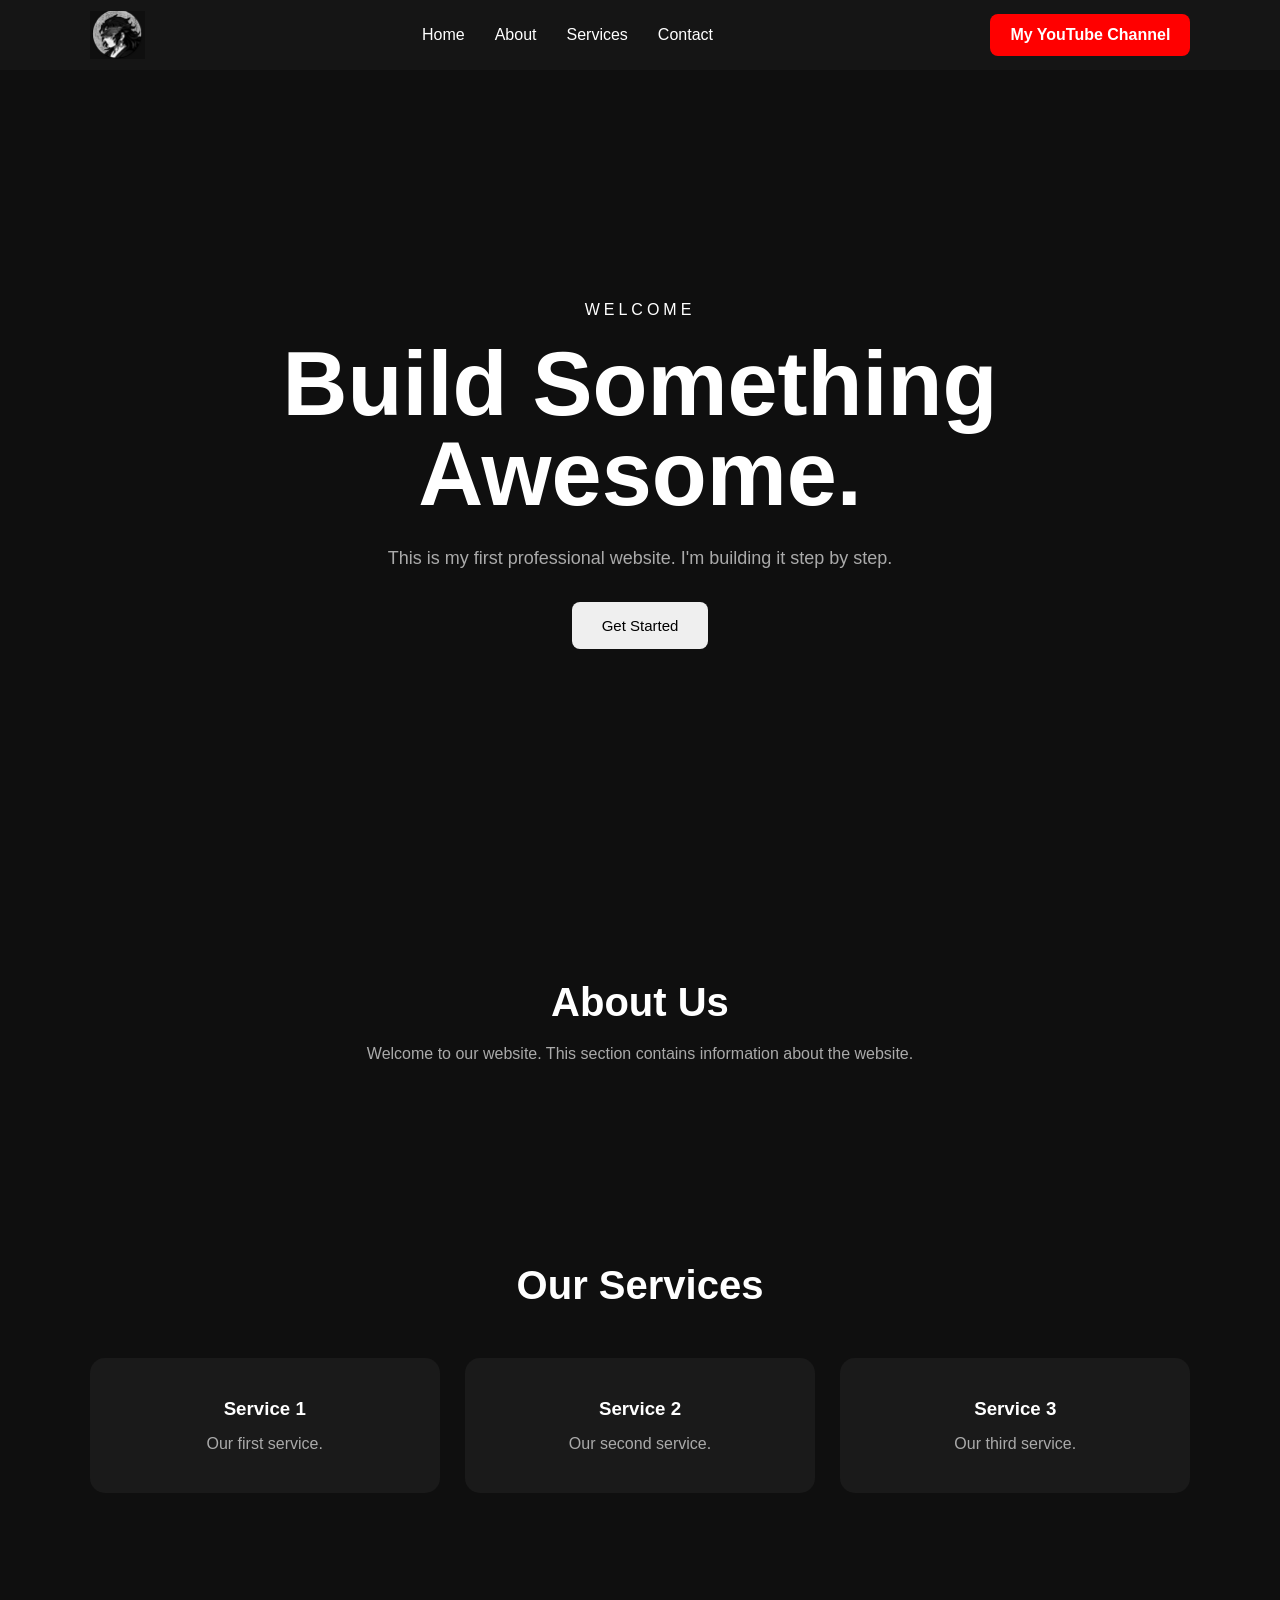
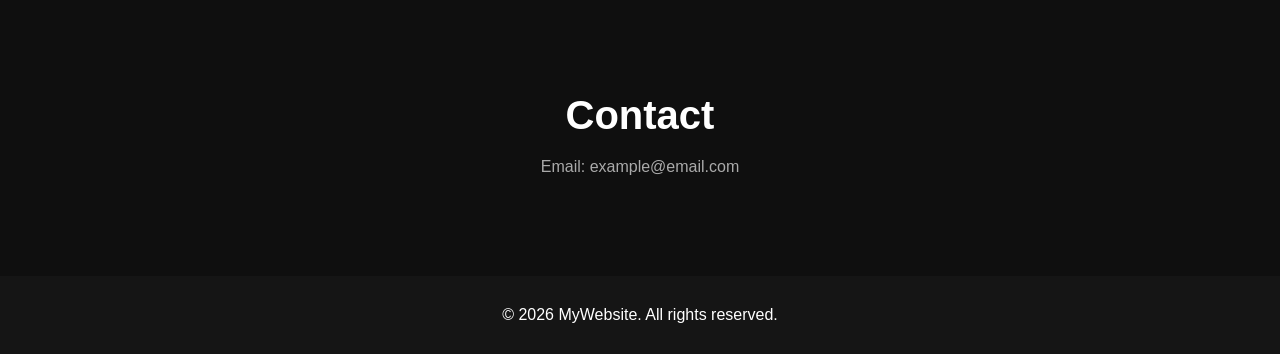
<file: index.html>
<!DOCTYPE html>
<html lang="en">
<head>
    <meta charset="UTF-8">
    <meta name="viewport" content="width=device-width, initial-scale=1.0">

    <title>My Website</title>

    <link rel="stylesheet" href="style.css">
</head>

<body>

    <!-- Navigation -->
    <header class="navbar">
        
<div class="logo">
    <img src="Kami.png" alt="My Website Logo">
</div>
        <nav>
            <a href="#home">Home</a>
            <a href="#about">About</a>
            <a href="#services">Services</a>
            <a href="#contact">Contact</a>
        </nav>

        <a
    class="youtube-btn"
    href="https://www.youtube.com/@kamiatpeak"
    target="_blank"
>
    My YouTube Channel
</a>
    </header>


    <!-- Hero Section -->
    <main>

        <section id="home" class="hero">

            <div class="hero-content">
                <p class="small-title">WELCOME</p>

                <h1>Build Something<br>Awesome.</h1>

                <p class="description">
                    This is my first professional website.
                    I'm building it step by step.
                </p>

                <button id="startButton" class="start-btn">
                    Get Started
                </button>
            </div>

        </section>


        <!-- About -->
        <section id="about" class="section">
            <h2>About Us</h2>
            <p>
                Welcome to our website. This section contains
                information about the website.
            </p>
        </section>


        <!-- Services -->
        <section id="services" class="section">
            <h2>Our Services</h2>

            <div class="cards">

                <div class="card">
                    <h3>Service 1</h3>
                    <p>Our first service.</p>
                </div>

                <div class="card">
                    <h3>Service 2</h3>
                    <p>Our second service.</p>
                </div>

                <div class="card">
                    <h3>Service 3</h3>
                    <p>Our third service.</p>
                </div>

            </div>
        </section>


        <!-- Contact -->
        <section id="contact" class="section">
            <h2>Contact</h2>

            <p>Email: example@email.com</p>
        </section>

    </main>


    <!-- Footer -->
    <footer>
        <p>© 2026 MyWebsite. All rights reserved.</p>
    </footer>


    <script src="script.js"></script>

</body>
</html>
</file>
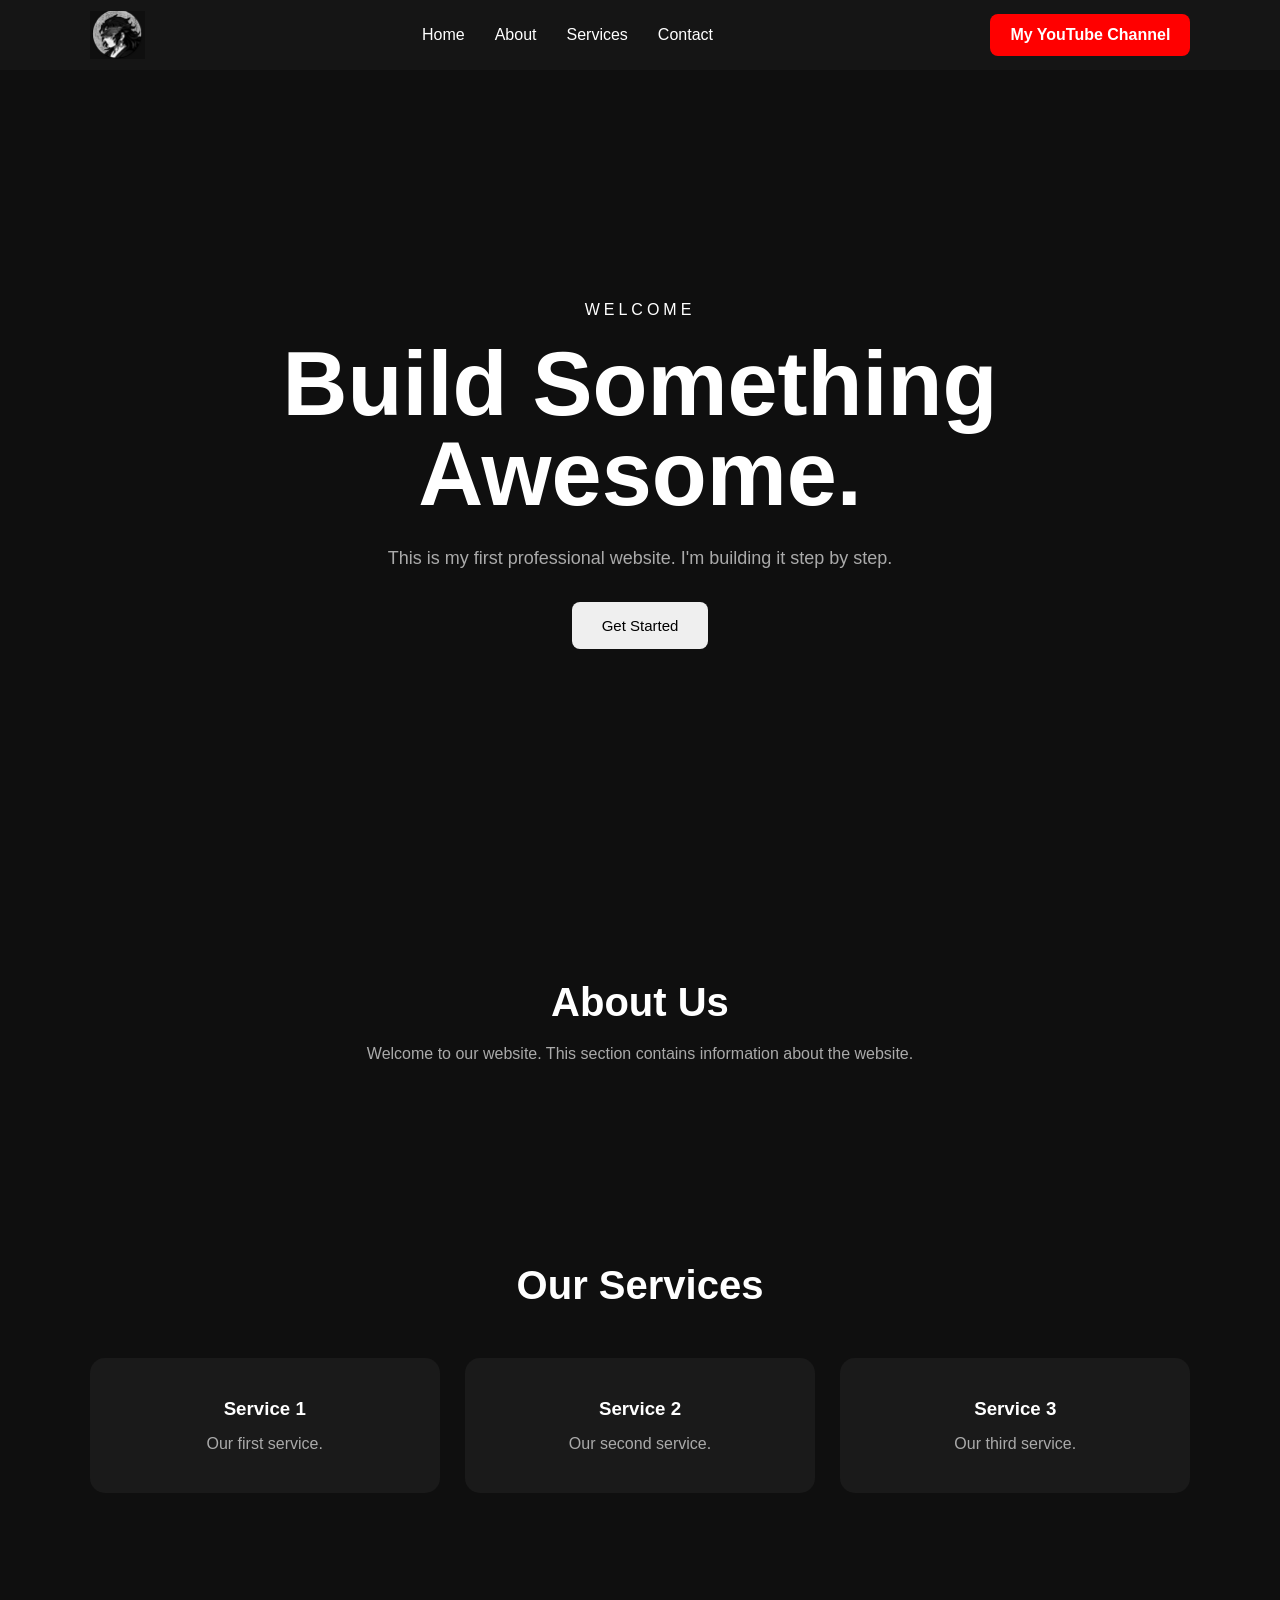
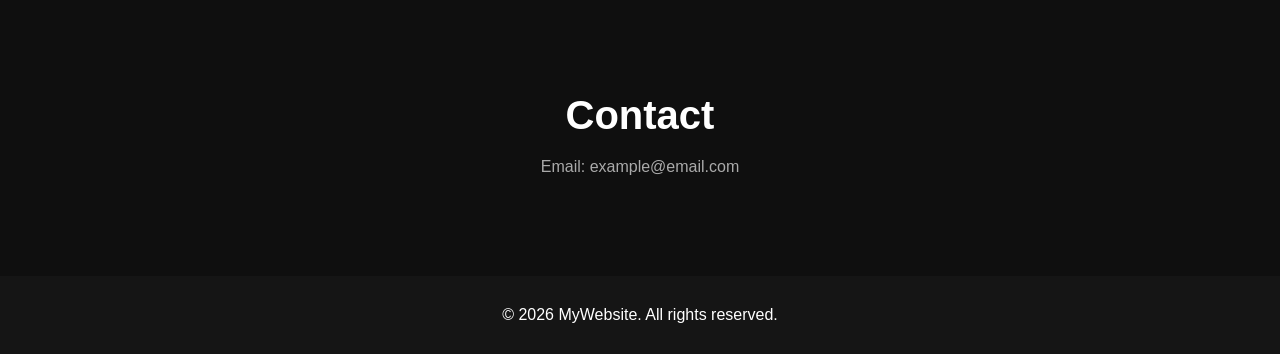
<file: website.html>
<!DOCTYPE html>
<html lang="en">
<head>
    <meta charset="UTF-8">
    <meta name="viewport" content="width=device-width, initial-scale=1.0">

    <title>My Website</title>

    <link rel="stylesheet" href="style.css">
</head>

<body>

    <!-- Navigation -->
    <header class="navbar">
        
<div class="logo">
    <img src="Kami.png" alt="My Website Logo">
</div>
        <nav>
            <a href="#home">Home</a>
            <a href="#about">About</a>
            <a href="#services">Services</a>
            <a href="#contact">Contact</a>
        </nav>

        <a
    class="youtube-btn"
    href="https://www.youtube.com/@kamiatpeak"
    target="_blank"
>
    My YouTube Channel
</a>
    </header>


    <!-- Hero Section -->
    <main>

        <section id="home" class="hero">

            <div class="hero-content">
                <p class="small-title">WELCOME</p>

                <h1>Build Something<br>Awesome.</h1>

                <p class="description">
                    This is my first professional website.
                    I'm building it step by step.
                </p>

                <button id="startButton" class="start-btn">
                    Get Started
                </button>
            </div>

        </section>


        <!-- About -->
        <section id="about" class="section">
            <h2>About Us</h2>
            <p>
                Welcome to our website. This section contains
                information about the website.
            </p>
        </section>


        <!-- Services -->
        <section id="services" class="section">
            <h2>Our Services</h2>

            <div class="cards">

                <div class="card">
                    <h3>Service 1</h3>
                    <p>Our first service.</p>
                </div>

                <div class="card">
                    <h3>Service 2</h3>
                    <p>Our second service.</p>
                </div>

                <div class="card">
                    <h3>Service 3</h3>
                    <p>Our third service.</p>
                </div>

            </div>
        </section>


        <!-- Contact -->
        <section id="contact" class="section">
            <h2>Contact</h2>

            <p>Email: example@email.com</p>
        </section>

    </main>


    <!-- Footer -->
    <footer>
        <p>© 2026 MyWebsite. All rights reserved.</p>
    </footer>


    <script src="script.js"></script>

</body>
</html>
</file>
<file: style.css>
* {
    margin: 0;
    padding: 0;
    box-sizing: border-box;
}

html {
    scroll-behavior: smooth;
}

body {
    font-family: Arial, sans-serif;
    background: #0f0f0f;
    color: white;
}


/* NAVBAR */

.navbar {
    height: 70px;
    padding: 0 7%;
    display: flex;
    align-items: center;
    justify-content: space-between;

    background: #151515;
    position: sticky;
    top: 0;
    z-index: 1000;
}

.logo {
    font-size: 25px;
    font-weight: bold;
}

nav {
    display: flex;
    gap: 30px;
}

nav a {
    color: white;
    text-decoration: none;
    transition: 0.3s;
}

nav a:hover {
    color: #aaa;
}

.login-btn,
.start-btn {
    border: none;
    cursor: pointer;
    padding: 12px 22px;
    border-radius: 8px;
    font-size: 15px;
}


/* HERO */

.hero {
    min-height: 90vh;

    display: flex;
    align-items: center;
    justify-content: center;

    text-align: center;
    padding: 40px 20px;
}

.hero-content {
    max-width: 800px;
}

.small-title {
    letter-spacing: 4px;
    margin-bottom: 20px;
}

.hero h1 {
    font-size: clamp(45px, 8vw, 90px);
    line-height: 1;
    margin-bottom: 25px;
}

.description {
    color: #aaa;
    font-size: 18px;
    line-height: 1.6;
    margin-bottom: 30px;
}

.start-btn {
    padding: 15px 30px;
}


/* SECTIONS */

.section {
    padding: 100px 7%;
    text-align: center;
}

.section h2 {
    font-size: 40px;
    margin-bottom: 20px;
}

.section p {
    color: #aaa;
}


/* CARDS */

.cards {
    margin-top: 50px;

    display: grid;
    grid-template-columns: repeat(3, 1fr);
    gap: 25px;
}

.card {
    background: #1a1a1a;
    padding: 40px 25px;
    border-radius: 15px;

    transition: transform 0.3s;
}

.card:hover {
    transform: translateY(-8px);
}

.card h3 {
    margin-bottom: 15px;
}


/* FOOTER */

footer {
    padding: 30px;
    text-align: center;
    background: #151515;
}


/* MOBILE */

@media (max-width: 700px) {

    .navbar {
        padding: 0 20px;
    }

    nav {
        display: none;
    }

    .cards {
        grid-template-columns: 1fr;
    }

    .hero h1 {
        font-size: 50px;
    }
}
.youtube-btn {
    display: inline-block;
    padding: 12px 20px;
    border-radius: 8px;

    background: #ff0000;
    color: white;

    text-decoration: none;
    font-weight: bold;

    transition: 0.3s;
}

.youtube-btn:hover {
    transform: scale(1.05);
}
.logo img {
    width: 55px;
    height: 55px;
    object-fit: contain;
    display: block;
}
</file>
